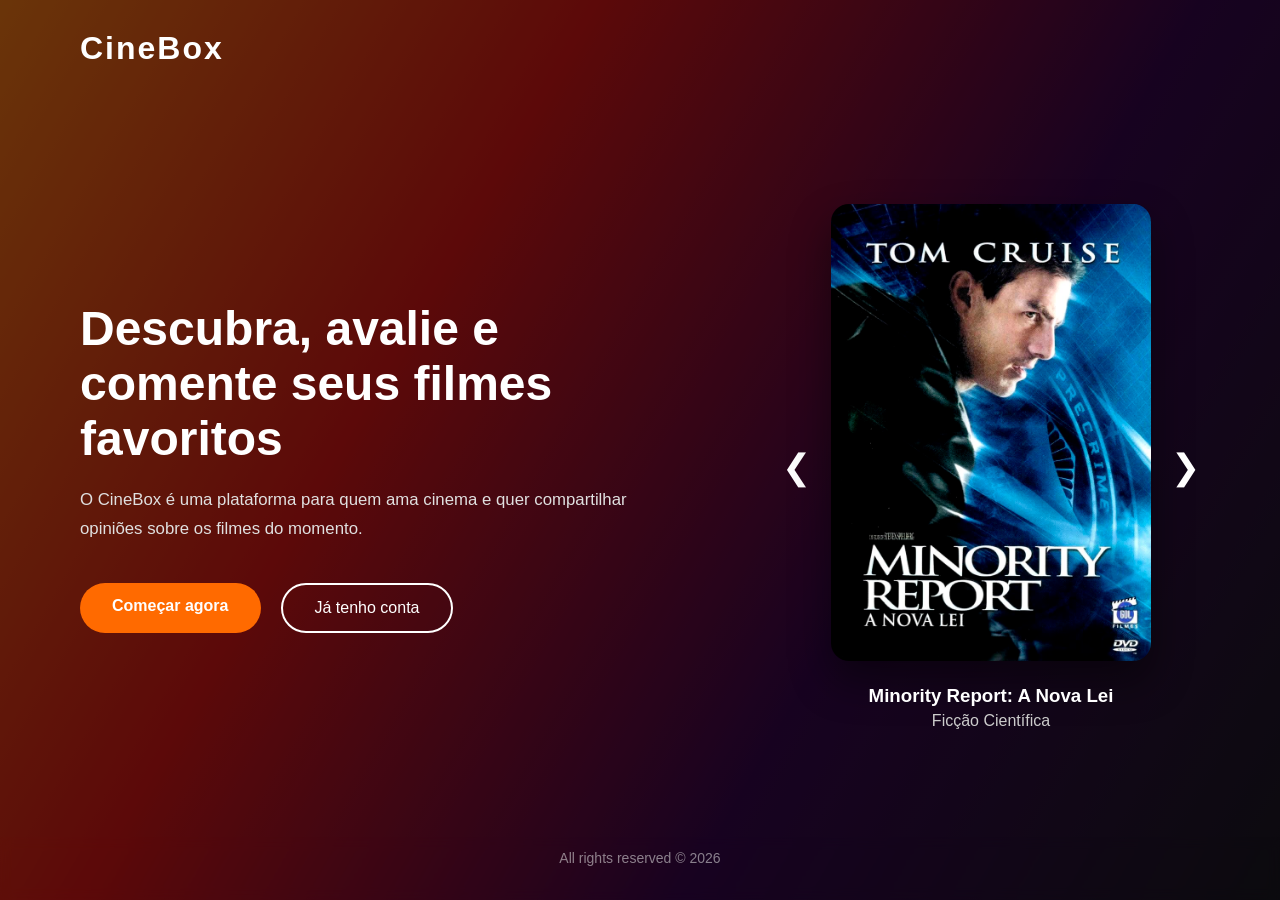
<file: index.html>
<!DOCTYPE html>
<html lang="pt-BR">
<head>
    <meta charset="UTF-8">
    <meta name="viewport" content="width=device-width, initial-scale=1.0">
    <title>CineBox</title>
    <link rel="stylesheet" href="./styles/indexStyle.css">
</head>
<body>
    <header class="hero">
    <div class="overlay"></div>

    <nav class="top-nav">
      <h1>CineBox</h1>
    </nav>

    <div class="hero-body">
      
      <section class="hero-content">
        <h2>Descubra, avalie e comente seus filmes favoritos</h2>
        <p>
          O CineBox é uma plataforma para quem ama cinema
          e quer compartilhar opiniões sobre os filmes do momento.
        </p>

        <div class="cta">
          <a href="pages/cadastro.html" class="btn">Começar agora</a>
          <a href="pages/login.html" class="btn-outline">Já tenho conta</a>
        </div>
      </section>

      <section class="hero-carousel">

        <button id="prev">&#10094;</button>

          <div class="carousel-card">
              <a href="pages/cadastro.html">
                <img id="heroPoster">
              </a>

              <div class="movie-info">
                  <h3 id="heroTitle"></h3>
                  <p id="heroGenre"></p>
              </div>

          </div>

          <button id="next">&#10095;</button>

      </section>

    </div>
  
  </header>
  <footer>
    All rights reserved © 2026<br>
    <br>
  </footer>

  <script src="scripts/data.js"></script>
</body>
</html>
</file>
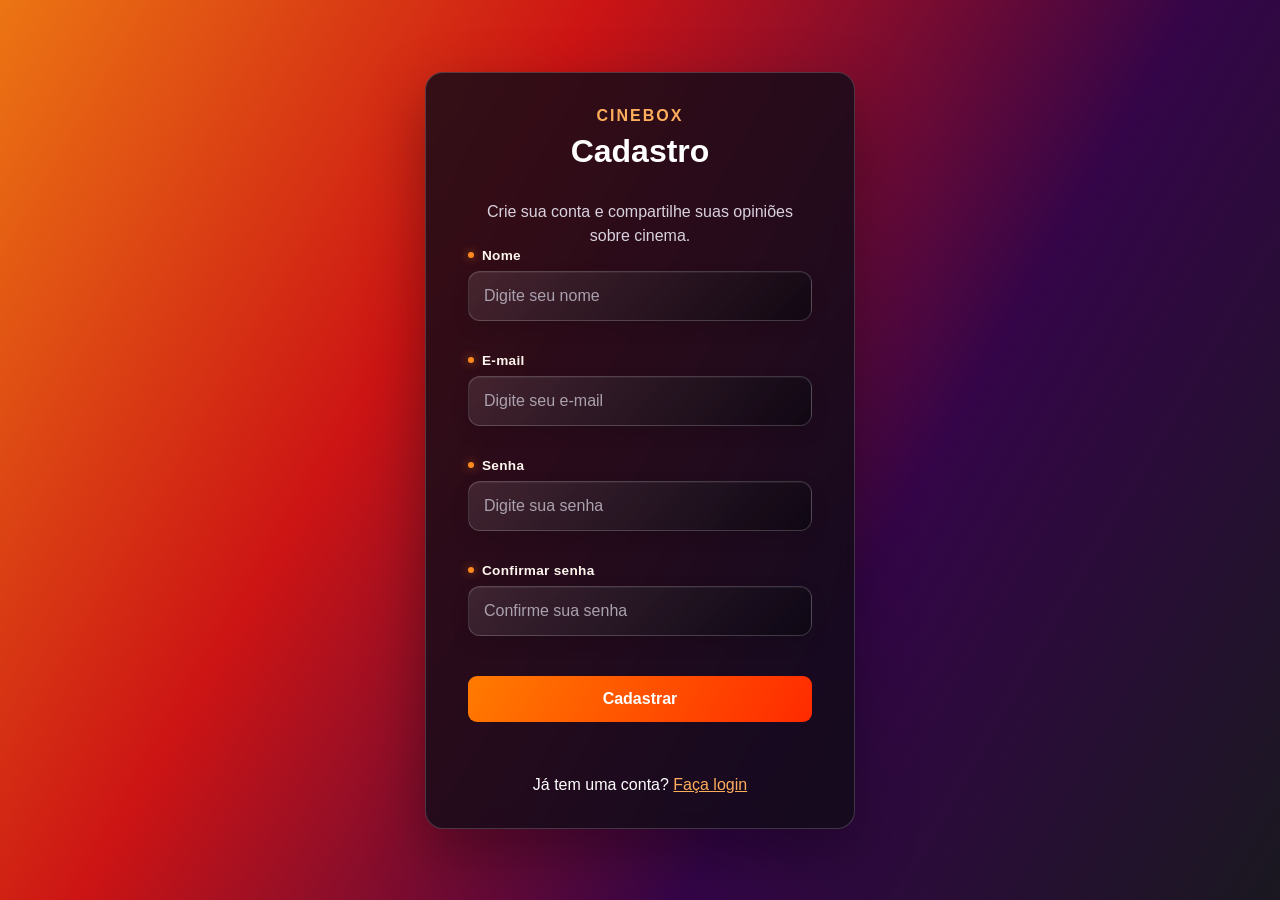
<file: pages/cadastro.html>
<!DOCTYPE html>
<html lang="pt-BR">
<head>
    <meta charset="UTF-8">
    <link rel="stylesheet" href="../styles/cadlog.css" type="text/css">
    <meta name="viewport" content="width=device-width, initial-scale=1.0">
    <title>CADASTRO</title>
</head>
<body>
    
    <div id="conteiner">
    <a class="auth-brand" href="../index.html">CineBox</a>
    <h1>Cadastro</h1>
    <p class="auth-subtitle">Crie sua conta e compartilhe suas opiniões sobre cinema.</p>
    <form id="cadastroForm">

        <div class="field-group">
            <label for="nome">Nome</label>
            <input type="text" id="nome" placeholder="Digite seu nome">
            <p class="error" id="nomeError"></p>
        </div>

        <div class="field-group">
            <label for="email">E-mail</label>
            <input type="email" id="email" placeholder="Digite seu e-mail">
            <p class="error" id="emailError"></p>
        </div>

        <div class="field-group">
            <label for="password">Senha</label>
            <input type="password" id="password" placeholder="Digite sua senha">
            <p class="error" id="passError"></p>
        </div>

        <div class="field-group">
            <label for="confirmPassword">Confirmar senha</label>
            <input type="password" id="confirmPassword" placeholder="Confirme sua senha">
            <p class="error" id="confirmPassError"></p>
        </div>
    
        <button type="submit">Cadastrar</button>
        <p class="error" id="feedback"></p>
        <p>Já tem uma conta? <a href="../pages/login.html">Faça login</a></p>
    </form>
    </div>
    <script src="../scripts/auth/cadastro.js"></script>
</body>
</html>
</file>
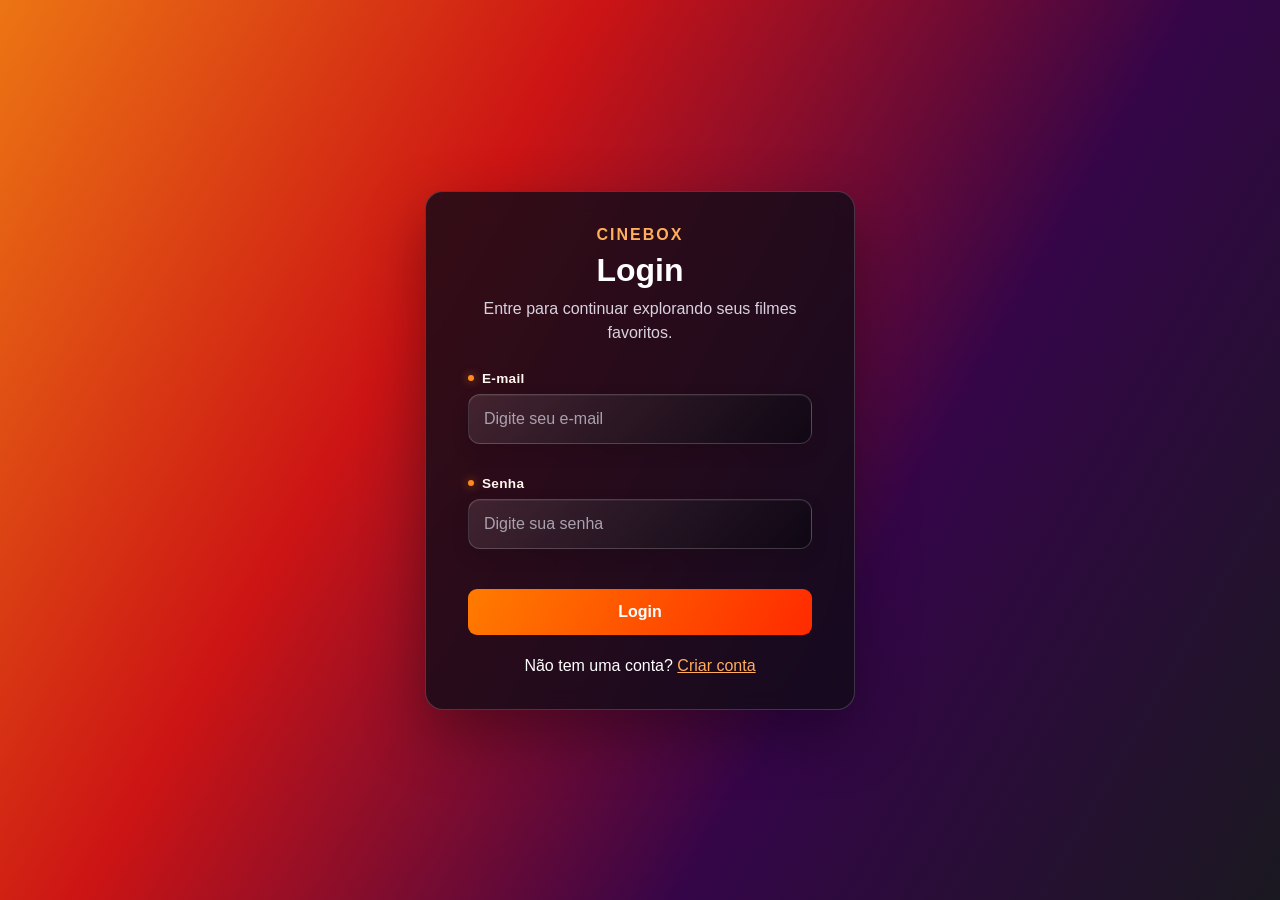
<file: pages/filme.html>
<!DOCTYPE html>
<html lang="pt-BR">
<head>
    <meta charset="UTF-8">
    <meta name="viewport" content="width=device-width, initial-scale=1.0">
    <title id="page-title"></title>
    <link rel="stylesheet" href="../styles/style.css">
</head>
<body>
<header class="top-bar">
    <div class="header-main">
        <a class="brand" href="home.html">
            <img src="../images/logo.png" alt="Logo CineBox">
            <span>CineBox</span>
        </a>
        <div class="header-actions">
            <button class="voltar-btn" onclick="window.history.back()">Voltar</button>
            <div class="logged-user">
                <span class="user-label">Bem-vindo</span>
                <span id="welcome"></span>
            </div>
            <button id="logout-btn">Sair</button>
        </div>
    </div>
</header>

    <div class="title-desc" style="display: flex; flex-direction: column; align-items: center; text-align: center;">
        <h2 class="movie-title" id="title"></h2>
        <p class="movie-description" id="description"></p>
        <div id="average-rating" style="margin-top: 10px; font-weight: bold; font-size: 1.1rem; color: #f39c12;"></div>
        <img id="movie-poster" src="" alt="Capa do filme" style="max-width: 300px; display: none; border-radius: 8px; margin-top: 15px;">
    </div>

    <div class="av-input">
        <h3>Avalie</h3>
        <div id="rates">
            <span class="star" value="1">&#9733;</span>
            <span class="star" value="2">&#9733;</span>
            <span class="star" value="3">&#9733;</span>
            <span class="star" value="4">&#9733;</span>
            <span class="star" value="5">&#9733;</span>
        </div>
        <textarea id="comment"></textarea>
        <button class="comment-btn" onclick="addComment()">Comentar</button>
    </div>
    
    <div class="av-out">
        <div id="comments"></div>
    </div>

    <script src="../scripts/data.js"></script>
    <script src="../scripts/filmeReview.js"></script>
    <script src="../scripts/auth/lougout.js"></script>
</body>
</html>
</file>
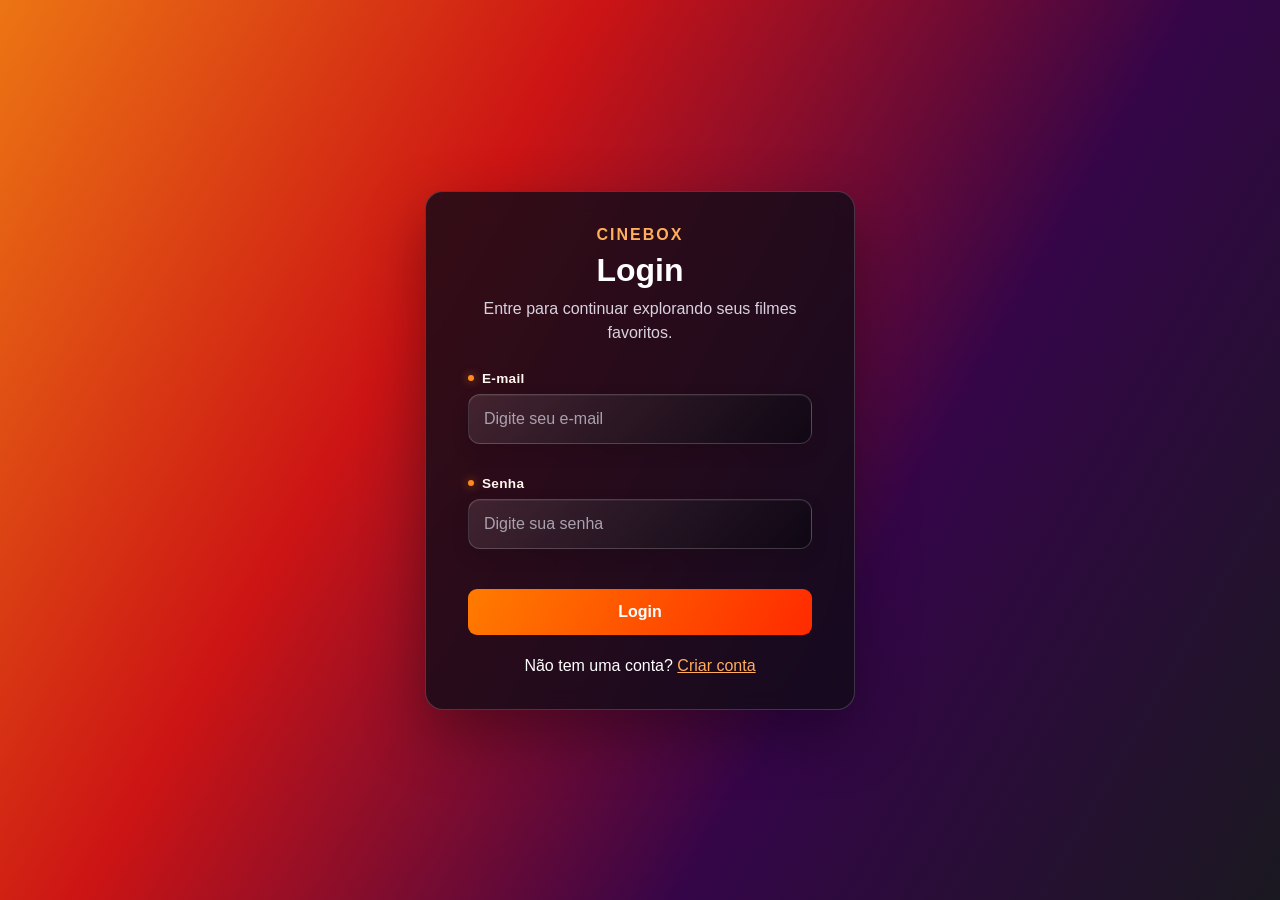
<file: pages/home.html>
<!DOCTYPE html>
<html lang="pt-BR">
<head>
    <meta charset="UTF-8">
    <meta name="viewport" content="width=device-width, initial-scale=1.0">
    <link rel="stylesheet" href="../styles/style.css">
    <title>CineBox</title>
</head>
<body>
<header class="top-bar">
    <div class="header-main">
        <a class="brand" href="home.html">
            <img src="../images/logo.png" alt="Logo CineBox">
            <span>CineBox</span>
        </a>
        <div class="header-actions">
            <div class="logged-user">
                <span class="user-label">Bem-vindo</span>
                <span id="welcome"></span>
            </div>
            <button id="logout-btn">Sair</button>
        </div>
    </div>
    <nav class="gender-bar" aria-label="Categorias de filmes">
        <a class="gender-button" onclick="filterMovies('Ação')">Ação</a>
        <a class="gender-button" onclick="filterMovies('Comédia')">Comédia</a>
        <a class="gender-button" onclick="filterMovies('Ficção Científica')">Ficção Científica</a>
        <a class="gender-button" onclick="filterMovies('Romance')">Romance</a>
        <a class="gender-button" onclick="filterMovies('Animação')">Animações</a>
        <a class="gender-button" onclick="filterMovies('Gótico')">Góticos</a>
    </nav>
</header>
    
    <div class="top-div">
        <div class="catalog-intro">
            <span class="section-kicker">CATÁLOGO CINEBOX</span>
            <h1>Encontre seu <span>próximo filme</span></h1>
            <p>Explore histórias, gêneros e clássicos para todos os momentos.</p>
        </div>
    </div>
    
    <main class="filmes" id="filmes"></main>
    
    <script src="../scripts/data.js"></script>
    <script src="../scripts/filmes.js"></script>
    <script src="../scripts/auth/lougout.js"></script>
</body>
</html>
</file>
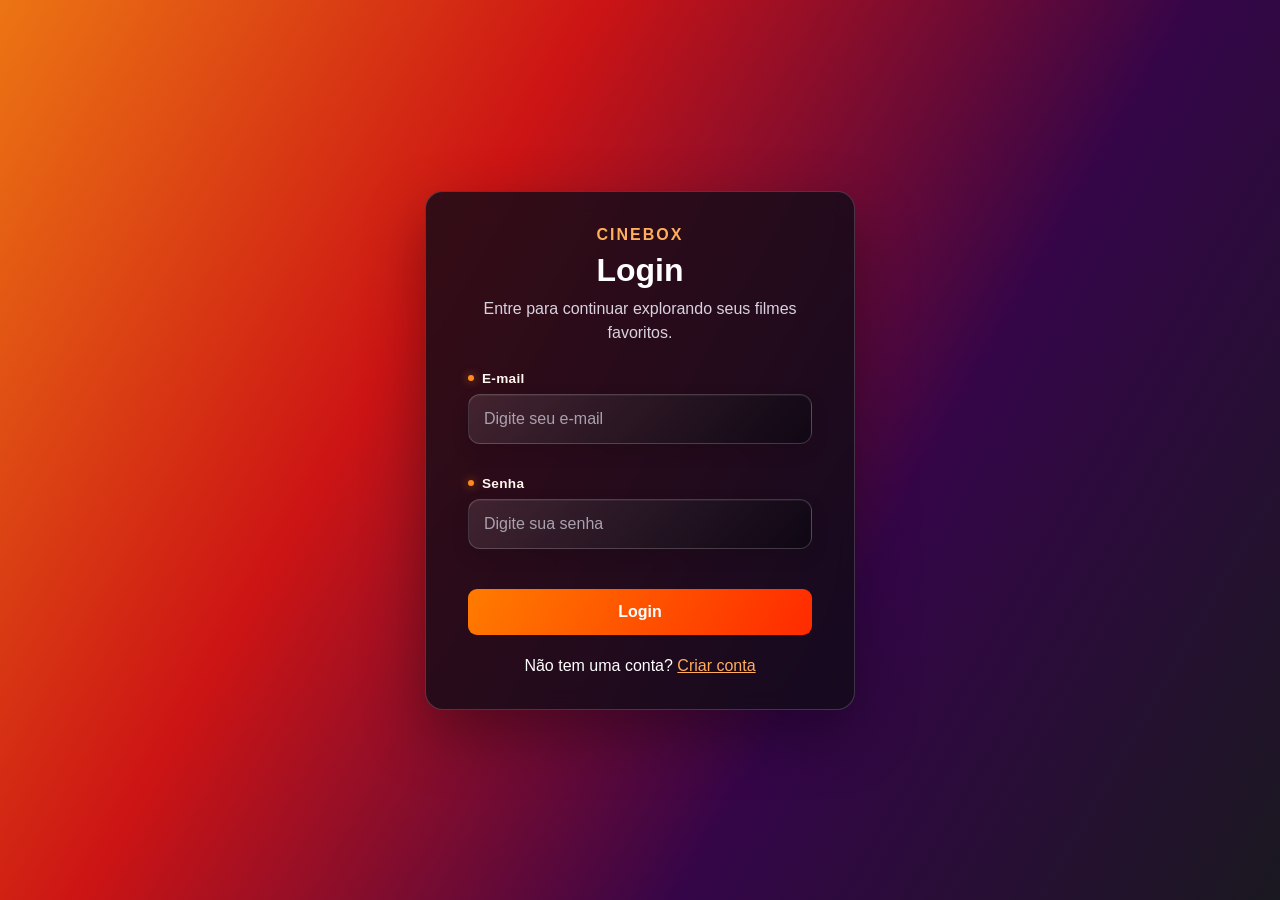
<file: pages/login.html>
<!DOCTYPE html>
<html lang="pt-BR">
<head>
    <meta charset="UTF-8">
    <meta name="viewport" content="width=device-width, initial-scale=1.0">
    <link rel="stylesheet" href="../styles/cadlog.css" type="text/css">
    <title>LOGIN</title>
</head>
<body>
    
    <div id="conteiner">
        <a class="auth-brand" href="../index.html">CineBox</a>
        <h1>Login</h1>
        <p class="auth-subtitle">Entre para continuar explorando seus filmes favoritos.</p>
        <div class="field-group">
            <label for="email">E-mail</label>
            <input type="email" id="email" placeholder="Digite seu e-mail">
            <p class="error" id="emailError"></p>
        </div>
        <div class="field-group">
            <label for="password">Senha</label>
            <input type="password" id="password" placeholder="Digite sua senha">
            <p class="error" id="passError"></p>
        </div>
        <button id="login">Login</button>
        <p>Não tem uma conta? <a href="../pages/cadastro.html">Criar conta</a></p>
        <script src="../scripts/auth/login.js"></script>
        </div>

</body>
</html>
</file>
<file: styles/indexStyle.css>
* {
  margin: 0;
  padding: 0;
  box-sizing: border-box;
  font-family: 'Poppins', sans-serif;
}

body {
  min-height: 100vh;
  background: linear-gradient(120deg,#ec7513,#cc1414,#340548,#1a1820);
  color: #fff;
}

.hero {
  position: relative;
  min-height: calc(100vh - 63px);
  display: flex;
  flex-direction: column;
}

.overlay {
  position: absolute;
  inset: 0;
  background: rgba(0, 0, 0, 0.55);
  z-index: 1;
}

.top-nav {
  position: relative;
  z-index: 2;
  padding: 30px 80px;
  display: flex;
  justify-content: space-between;
  align-items: center;
}

.top-nav h1 {
  font-size: 2rem;
  letter-spacing: 2px;
}

.hero-body{
  position: relative;
  z-index:2;
  flex:1;
  display:flex;
  justify-content:space-between;
  align-items:center;
  padding:0 80px;
}

.hero-content {
  position: relative;
  z-index: 2;
  max-width: 600px;
}

.hero-content h2 {
  font-size: 3rem;
  margin-bottom: 20px;
}

.hero-content p {
  font-size: 1.05rem;
  line-height: 1.7;
  color: #e0e0e0;
  margin-bottom: 40px;
}

.hero-carousel{
  display:flex;
  align-items:center;
  gap:20px;
}

.carousel-card{
  width:320px;
  text-align:center;
}

.carousel-card img{
  width:100%;
  border-radius:18px;
  box-shadow:0 20px 40px rgba(0,0,0,.45);
  transition:.35s;
}

.carousel-card img:hover{
  transform:scale(1.04);
}

.movie-info {
  margin-top:20px;
}

.movie-info h3{
  margin-bottom:5px;
}

.movie-info p{
  color:#cccccc;
}

.hero-carousel button{
  background:none;
  border:none;
  color:white;
  font-size:35px;
  cursor:pointer;
}

.cta {
  display: flex;
  gap: 20px;
}

.btn {
  background: #ff6a00;
  padding: 14px 32px;
  border-radius: 30px;
  color: #fff;
  text-decoration: none;
  font-weight: 600;
}

.btn-outline {
  padding: 14px 32px;
  border-radius: 30px;
  border: 2px solid #fff;
  color: #fff;
  text-decoration: none;
}

footer{
    padding: 12px 10px;
    line-height: 1.4;
    text-align: center;
    color: #dddddd93;
    font-size: 14px;
    background: rgba(0,0,0,0.55);
    backdrop-filter: blur(6px);
}


@media (max-width: 768px){

  .top-nav{
    padding: 20px;
    flex-direction: column;
    gap: 15px;
    text-align: center;
  }

  .hero-body{
    flex-direction: column;
    justify-content: center;
    gap: 40px;

    padding: 20px;
  }

  .hero-content{
    max-width: 100%;
    padding: 0;
    text-align: center;
  }

  .hero-content h2{
    font-size: 2rem;
  }

  .hero-content p{
    font-size: 0.95rem;
  }

  .hero-carousel{
    width: 100%;
    justify-content: center;
  }

  .carousel-card{
    width: 240px;
  }

  .cta{
    flex-direction: column;
    align-items: center;
  }

  .btn, .btn-outline{
    width: 80%;
    text-align: center;
  }
}
</file>
<file: styles/cadlog.css>
* {
    box-sizing: border-box;
}

body {
    display: flex;
    min-height: 100vh;
    margin: 0;
    padding: 24px;
    align-items: center;
    justify-content: center;
    background: linear-gradient(120deg, #ec7513, #cc1414, #340548, #1a1820);
    background-attachment: fixed;
    color: #ffffff;
    font-family: "Trebuchet MS", Arial, sans-serif;
}

#conteiner {
    display: flex;
    width: min(100%, 430px);
    padding: 34px 42px;
    flex-direction: column;
    align-items: stretch;
    border: 1px solid rgba(255, 255, 255, 0.18);
    border-radius: 18px;
    background: rgba(18, 12, 24, 0.82);
    box-shadow: 0 24px 60px rgba(0, 0, 0, 0.35);
    backdrop-filter: blur(12px);
}

#conteiner form {
    display: flex;
    width: 100%;
    flex-direction: column;
    align-items: stretch;
}

.auth-brand {
    align-self: center;
    color: #ff9a36;
    font-size: 1rem;
    font-weight: 800;
    letter-spacing: 2px;
    text-decoration: none;
    text-transform: uppercase;
}

h1 {
    margin: 8px 0;
    color: #ffffff;
    font-size: 2rem;
    text-align: center;
}

.auth-subtitle {
    margin: 0 0 26px;
    color: #d9d2de;
    line-height: 1.5;
    text-align: center;
}

.field-group {
    position: relative;
    width: 100%;
}

label {
    display: flex;
    width: 100%;
    margin-bottom: 8px;
    align-items: center;
    gap: 8px;
    color: #fff7ef;
    font-size: 0.85rem;
    font-weight: 700;
    letter-spacing: 0.3px;
}

label::before {
    width: 6px;
    height: 6px;
    border-radius: 50%;
    background: #ff8a1f;
    box-shadow: 0 0 10px rgba(255, 123, 0, 0.65);
    content: "";
}

input {
    width: 100%;
    min-height: 50px;
    padding: 0 15px;
    border: 1px solid rgba(255, 255, 255, 0.18);
    border-radius: 12px;
    outline: none;
    background: linear-gradient(135deg, rgba(255, 255, 255, 0.1), rgba(8, 6, 13, 0.56));
    box-shadow: inset 0 1px 0 rgba(255, 255, 255, 0.06), 0 7px 18px rgba(0, 0, 0, 0.12);
    color: #ffffff;
    font: inherit;
    transition: border-color 0.2s ease, box-shadow 0.2s ease, transform 0.2s ease;
}

input::placeholder {
    color: #aaa1ae;
}

input:hover {
    border-color: rgba(255, 174, 92, 0.62);
}

input:focus {
    border-color: #ff9a36;
    background: rgba(8, 6, 13, 0.78);
    box-shadow: 0 0 0 3px rgba(255, 123, 0, 0.2), 0 8px 20px rgba(0, 0, 0, 0.16);
    transform: translateY(-1px);
}

.field-group:focus-within label {
    color: #ffbd7a;
}

.error {
    min-height: 17px;
    margin: 5px 2px 10px;
    color: #ff9b9b;
    font-size: 0.78rem;
}

button {
    width: 100%;
    min-height: 46px;
    margin-top: 8px;
    border: 0;
    border-radius: 9px;
    background: linear-gradient(120deg, #ff7b00, #ff2a00);
    color: #ffffff;
    font: inherit;
    font-weight: 800;
    cursor: pointer;
    transition: filter 0.2s ease, transform 0.2s ease;
}

button:hover {
    filter: brightness(1.08);
    transform: translateY(-2px);
}

#feedback {
    text-align: center;
}

#conteiner a {
    color: #ffae5c;
}

#conteiner > p:last-of-type,
#conteiner form > p:last-child {
    margin: 22px 0 0;
    text-align: center;
}

@media (max-width: 520px) {
    body {
        padding: 14px;
    }

    #conteiner {
        padding: 28px 22px;
    }
}
</file>
<file: styles/style.css>
*,
*::before,
*::after{
    box-sizing: border-box;
}

html, body {
    min-height: 100vh;
    margin: 0;
}

body {
    font-family: 'Trebuchet MS', 'Lucida Sans Unicode', 'Lucida Grande', 'Lucida Sans', Arial, sans-serif;
    background: linear-gradient(120deg, #793606, #681010, #1f032c, #0b090e);
    background-repeat: no-repeat;
    background-attachment: fixed;
}

.top-bar {
    position: sticky;
    top: 0;
    z-index: 20;
    width: 100%;
    background: rgba(13, 9, 18, 0.88);
    border-bottom: 1px solid rgba(255, 255, 255, 0.14);
    box-shadow: 0 10px 30px rgba(0, 0, 0, 0.2);
    backdrop-filter: blur(14px);
}

.header-main {
    display: flex;
    width: min(100% - 40px, 1180px);
    min-height: 78px;
    margin: 0 auto;
    align-items: center;
    justify-content: space-between;
    gap: 24px;
}

.brand {
    display: inline-flex;
    align-items: center;
    gap: 11px;
    color: #ffffff;
    font-size: 1.35rem;
    font-weight: 800;
    text-decoration: none;
}

.brand img {
    width: 48px;
    height: 48px;
    border-radius: 50%;
    object-fit: cover;
    border: 2px solid #ff7b00;
    box-shadow: 0 0 18px rgba(255, 123, 0, 0.24);
}

.header-actions {
    display: flex;
    align-items: center;
    justify-content: flex-end;
    gap: 12px;
}

.logged-user {
    display: flex;
    min-width: 150px;
    padding: 8px 14px;
    align-items: center;
    justify-content: flex-end;
    gap: 6px;
    border: 1px solid rgba(255, 174, 92, 0.28);
    border-radius: 12px;
    background: rgba(255, 123, 0, 0.08);
}

.user-label {
    color: #cfc6d2;
    font-size: 0.68rem;
    font-weight: 700;
    letter-spacing: 1px;
    text-transform: none;
}

.user-label::after {
    content: ",";
}

#welcome {
    color: #ffad5c;
    font-size: 0.95rem;
    font-weight: 800;
}

.voltar-btn {
    padding: 8px 18px;
    border-radius: 10px;
    border: none;
    background: rgba(255, 255, 255, 0.1);
    color: white;
    cursor: pointer;
    transition: 0.2s;
}

.voltar-btn:hover {
    background: rgba(255, 255, 255, 0.18);
    transform: translateY(-2px);
}

#logout-btn {
    padding: 8px 18px;
    border-radius: 10px;
    border: none;
    background: linear-gradient(120deg, #ff7b00, #ff2a00);
    color: white;
    font-weight: 800;
    cursor: pointer;
    transition: 0.2s;
}

#logout-btn:hover {
    filter: brightness(1.08);
    transform: translateY(-2px);
}


.top-div {
    position: relative;
    display: flex;
    width: min(100% - 40px, 1180px);
    margin: 42px auto 4px;
    padding: 42px 28px;
    align-items: center;
    justify-content: center;
    overflow: hidden;
    border: 1px solid rgba(255, 255, 255, 0.14);
    border-radius: 22px;
    background:
        radial-gradient(circle at 15% 20%, rgba(255, 123, 0, 0.16), transparent 30%),
        radial-gradient(circle at 90% 80%, rgba(204, 20, 20, 0.14), transparent 28%),
        rgba(13, 9, 18, 0.55);
    box-shadow: 0 22px 50px rgba(0, 0, 0, 0.3);
    color: #ffffff;
    text-align: center;
    backdrop-filter: blur(10px);
}

.top-div::before {
    position: absolute;
    top: 0;
    left: 50%;
    width: 110px;
    height: 4px;
    border-radius: 999px;
    background: linear-gradient(90deg, #ffb15c, #ff7b00, #ff2a00);
    content: "";
    transform: translateX(-50%);
}

.catalog-intro {
    width: 100%;
}

.section-kicker {
    display: inline-block;
    padding: 7px 12px;
    border: 1px solid rgba(255, 177, 92, 0.35);
    border-radius: 999px;
    background: rgba(255, 123, 0, 0.1);
    color: #ffb15c;
    font-size: 0.75rem;
    font-weight: 800;
    letter-spacing: 2px;
}

.top-div h1 {
    max-width: 820px;
    margin: 18px auto 12px;
    font-size: clamp(2.2rem, 5vw, 3.8rem);
    line-height: 1.08;
    letter-spacing: -1.6px;
}

.top-div h1 span {
    color: #ff9a36;
}

.top-div p {
    max-width: 620px;
    margin: 0 auto;
    color: #e7dde9;
    font-size: 1.05rem;
    line-height: 1.6;
}

.gender-bar {
    display: flex;
    width: 100%;
    min-height: 58px;
    margin: 0;
    padding: 9px max(20px, calc((100% - 1180px) / 2));
    align-items: center;
    justify-content: center;
    gap: 8px;
    border-top: 1px solid rgba(255, 255, 255, 0.08);
    background: linear-gradient(120deg, #b9570d, #991313, #2b043b, #121016);
}

.gender-button {
    display: flex;
    min-height: 38px;
    padding: 8px 18px;
    flex: 1;
    align-items: center;
    justify-content: center;
    border-radius: 9px;
    color: #ffffff;
    font-size: 0.9rem;
    font-weight: 700;
    text-align: center;
    text-decoration: none;
    cursor: pointer;
    transition: background 0.2s ease, color 0.2s ease, transform 0.2s ease;
}

.gender-button:hover {
    background: #ff7b00;
    color: #ffffff;
    transform: translateY(-2px);
}

.filmes {
    display: grid;
    align-items: center;
    justify-items: center;
    width: min(100% - 40px, 1180px);
    margin: 0 auto;
    padding: 34px 0 64px;
    grid-template-columns: repeat(auto-fit, minmax(190px, 1fr));
    gap: 28px;
}

.card {
    display: flex;
    width: 100%;
    max-width: 235px;
    align-items: center;
    justify-content: center;
    aspect-ratio: 2 / 3;
    background: transparent;
    box-shadow: 0 16px 36px rgba(0, 0, 0, 0.38);
    color: #fff;
    font-weight: bold;
    border-radius: 13px;
    perspective: 1000px;
}

.card-inner {
    width: 100%;
    height: 100%;
    position: relative;
    transform-style: preserve-3d;
    transition: transform 0.6s;
    border-radius: 13px;
}

.card-front,
.card-back {
    position: absolute;
    width: 100%;
    height: 100%;
    top: 0;
    left: 0;
    display: flex;
    align-items: center;
    justify-content: center;
    text-align: center;
    backface-visibility: hidden;
    border-radius: 13px;
}

.card-front {
    background-size: cover;
    background-position: center;
    background-repeat: no-repeat;
    border: 1px solid rgba(255, 255, 255, 0.16);
    color: #fff;
}

.card-back {
    padding: 20px;
    background: linear-gradient(145deg, #28112d, #0f0b13);
    border: 1px solid rgba(255, 123, 0, 0.42);
    color: #fff;
    transform: rotateY(180deg);
}

.card-back h3 {
    margin-top: 0;
    font-size: 1.05rem;
}

.card-back p {
    color: #d9d1dc;
    font-size: 0.86rem;
    font-weight: 400;
    line-height: 1.45;
}

.back-btn {
    align-self: center;
    padding: 12px 28px;
    border-radius: 10px;
    border: none;
    font-size: 16px;
    font-weight: bold;
    background: linear-gradient(120deg,#ff7b00,#ff2a00);
    color: white;
    cursor: pointer;
}

.back-btn:hover {
    background: #ff8a00;
    transform: translateY(-2px);
    cursor: pointer;
}

.card:hover .card-inner {
    transform: rotateY(180deg);
}

#rates{
    display: flex;
    justify-content: center;
    gap: 8px;
}

.star { 
    cursor: pointer;
    color: gray; 
    font-size: 2.4rem;
    transition: transform 0.15s, color 0.15s;
}

.star:hover{
    transform: scale(1.25);
}

.star.hovered,
.star.selected { 
    color: gold;
    text-shadow: 0 0 8px rgba(255,215,0,0.7); 
}

.individual-rate {
  font-size: 18px;
  color: gray;
}

.individual-rate.filled {
  color: gold;
}

.title-desc{
    text-align: center;
    margin-bottom: 30px;
}

.movie-title{
    color:#d6d6d6;
    font-size: 36px;
    margin-bottom: 10px;
    font-weight: bold;
}

.movie-description{
    font-size: 18px;
    color: #d6d6d6;
    line-height: 1.5;
}

.av-input{
    text-align: center;
    font-size: larger;
    color: #ff7b00;
    margin-top: 30px;
    padding: 20px;
    background: rgba(0,0,0,0.6);
    border-radius: 12px;
    display: flex;
    flex-direction: column;
    gap: 15px;
}

#comment{
    resize: none;
    height: 120px;
    border-radius: 10px;
    border: none;
    padding: 12px;
    font-size: 16px;
    outline: none;
    background: #111;
    color: white;
}

#comment::placeholder{
    color: #777;
}

.comment-btn{
    align-self: center;
    padding: 12px 28px;
    border-radius: 30px;
    border: none;
    font-size: 16px;
    font-weight: bold;
    background: linear-gradient(120deg,#ff7b00,#ff2a00);
    color: white;
    cursor: pointer;
    transition: 0.2s;
}

.comment-btn:hover{
    transform: scale(1.05);
    box-shadow: 0 0 15px rgba(255,100,0,0.7);
}

.av-out{
    color: #ff7b00;
    margin-top: 40px;
}

#comments{
    display: flex;
    flex-direction: column;
    gap: 18px;
}

.comment-card{
    background: rgba(0,0,0,0.6);
    padding: 18px;
    border-radius: 12px;
    border: 1px solid rgba(255,255,255,0.08);
    transition: 0.2s;
}

.comment-card:hover{
    transform: translateY(-3px);
    box-shadow: 0 0 15px rgba(0,0,0,0.6);
}

.comment-header{
    display: flex;
    justify-content: space-between;
    align-items: center;
    margin-bottom: 10px;
}

.comment-stars .individual-rate{
    font-size: 25px;
}

.comment-text{
    color: #ddd;
    line-height: 1.4;
}

@media (max-width: 768px){

    .gender-bar{
        width: 100%;
        padding: 10px 14px;
        flex-wrap: nowrap;
        justify-content: flex-start;
        gap: 7px;
        overflow-x: auto;
        scrollbar-width: none;
    }

    .gender-bar .gender-button{
        min-width: max-content;
        padding: 8px 16px;
        flex: 0 0 auto;
        height: auto;
        border-radius: 9px;
        font-size: 14px;
    }

    .gender-bar::-webkit-scrollbar{
        display: none;
    }

    .header-main{
        width: calc(100% - 28px);
        min-height: 72px;
        gap: 12px;
    }

    .brand span{
        display: none;
    }

    .brand img{
        width: 44px;
        height: 44px;
    }

    .header-actions{
        gap: 8px;
    }

    .logged-user{
        min-width: 0;
        padding: 7px 10px;
    }

    .user-label{
        display: none;
    }

    #welcome{
        max-width: 150px;
        overflow: hidden;
        font-size: 0.82rem;
        text-overflow: ellipsis;
        white-space: nowrap;
    }

    #logout-btn,
    .voltar-btn{
        padding: 8px 12px;
    }

    .filmes{
        width: calc(100% - 28px);
        margin: 0 auto;
        padding: 26px 0 48px;
        grid-template-columns: repeat(2, minmax(0, 1fr));
        gap: 14px;
    }

    .card{
        width: 100%;
        max-width: none;
        aspect-ratio: 2 / 3;
    }

    .top-div{
        width: calc(100% - 28px);
        margin-top: 28px;
        padding: 34px 18px;
        border-radius: 16px;
    }

    .top-div h1{
        letter-spacing: -0.8px;
    }

    .top-div p{
        font-size: 0.95rem;
    }

    .movie-title{
        font-size: 26px;
    }

    .movie-description{
        font-size: 15px;
        padding: 0 10px;
    }

    .star{
        font-size: 1.8rem;
    }

    #comment{
        width: 100%;
    }

}

@media (min-width: 769px) and (max-width: 1024px){

    .filmes{
        width: calc(100% - 40px);
        grid-template-columns: repeat(3, 1fr);
        margin: 0 auto;
        gap: 25px;
    }

    .card{
        width: 100%;
        max-width: 280px;
        aspect-ratio: 2 / 3;
    }

    .gender-bar{
        width: 100%;
        justify-content: center;
    }

    .movie-title{
        font-size: 30px;
    }

    .movie-description{
        padding: 0 30px;
    }

    .star{
        font-size: 2rem;
    }
}

@media (max-width: 1024px){

    .av-input{
        margin: 20px;
        padding: 15px;
    }

    #comment{
        width: 100%;
        height: 100px;
    }

    .comment-card{
        margin: 0 10px;
    }
}
</file>
